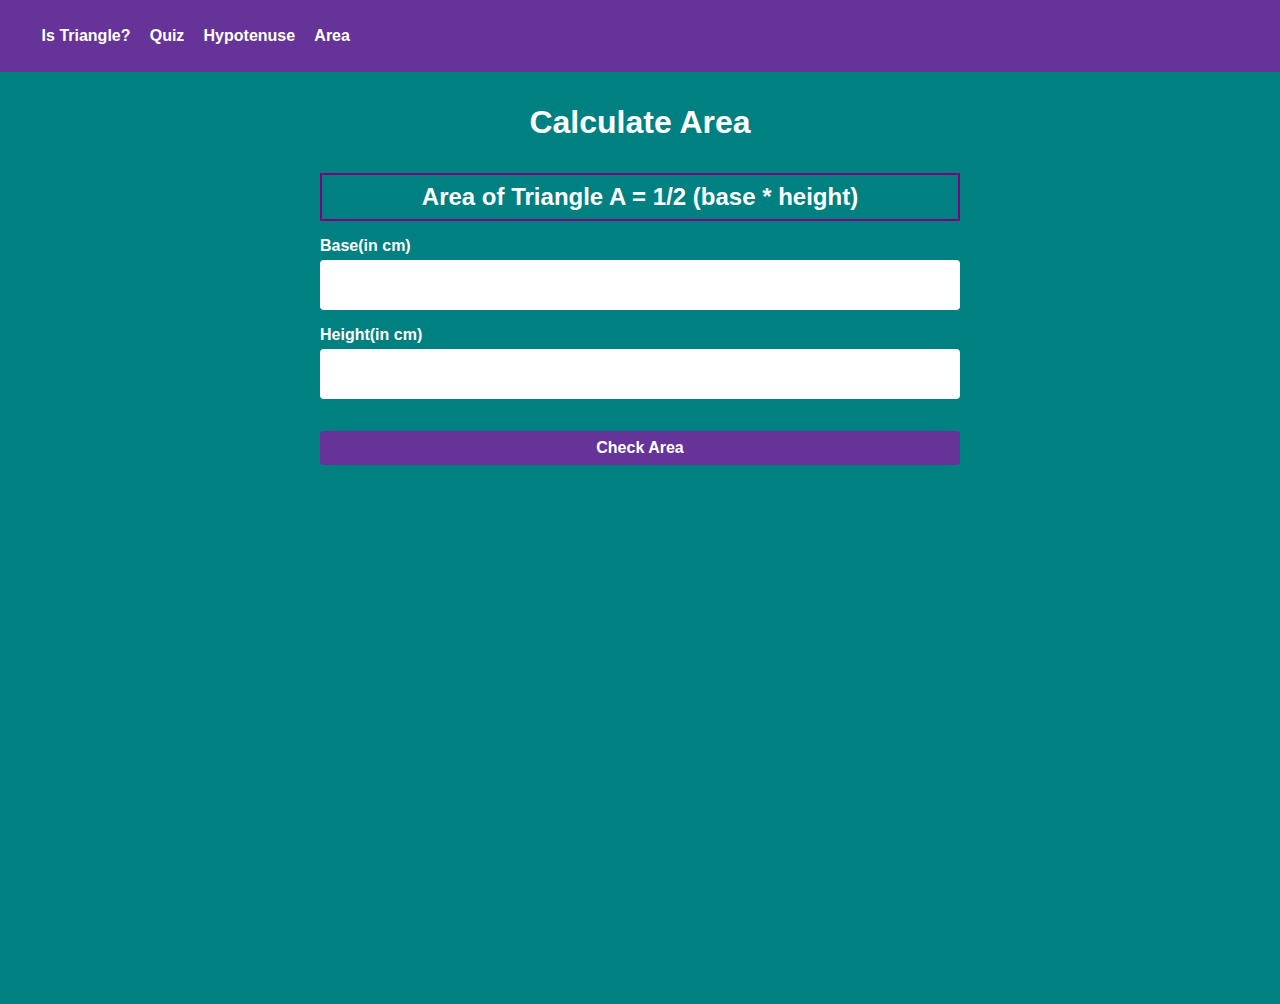
<file: area.html>
<!DOCTYPE html>
<html lang="en">
  <head>
    <meta charset="UTF-8" />
    <meta http-equiv="X-UA-Compatible" content="IE=edge" />
    <meta name="viewport" content="width=device-width, initial-scale=1.0" />
    <title>Area</title>
    <link rel="stylesheet" href="area.css">
  </head>
  <body>
    <header>
    <nav>
      <ul>
      <a href="index.html">Is Triangle?</a>
      <a href="quiz.html">Quiz</a>
      <a href="hypotenuse.html">Hypotenuse</a>
      <a href="area.html">Area</a>
    </ul>
    </nav>
  </header>
    <div class="container">
    <h1 class="heading">Calculate Area</h1>
    <h2 class="formula">Area of Triangle A = 1/2 (base * height)</h2>
    <section class="section">
      <div class="input-container">
    <label>Base(in cm)</label>
    <input type="number" class="input" />
  </div>
  <div class="input-container">
    <label>Height(in cm)</label>
    <input type="number" class="input" />
  </div>
    <button id="btn">Check Area</button>
    <div id="output-box"></div>
  </section>
    </div>
  </body>
  <script src="area.js"></script>
</html>
</file>
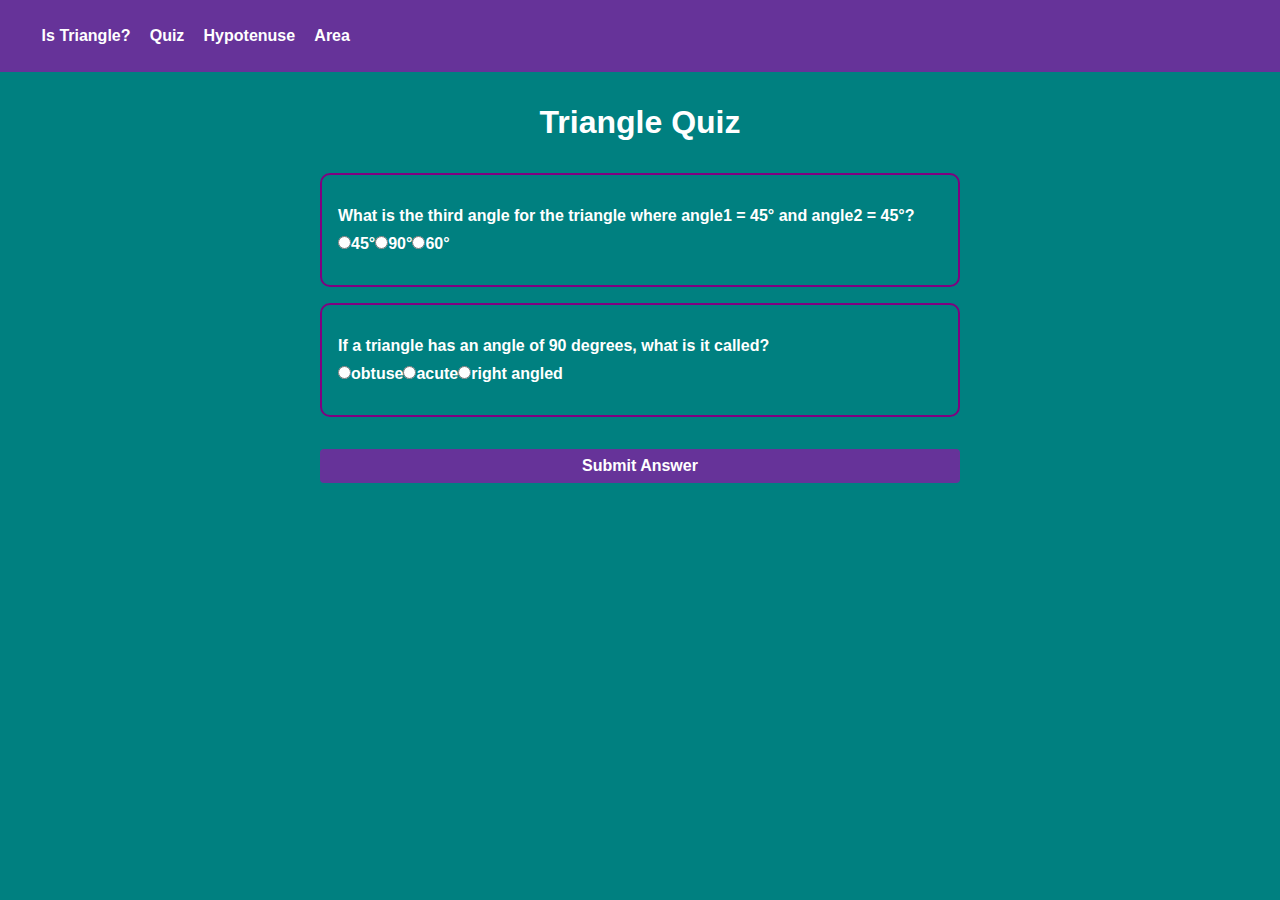
<file: quiz.html>
<!DOCTYPE html>
<html lang="en">
<head>
  <meta charset="UTF-8">
  <meta http-equiv="X-UA-Compatible" content="IE=edge">
  <meta name="viewport" content="width=device-width, initial-scale=1.0">
  <title>Quiz</title>
  <link rel="stylesheet" href="quiz.css">
</head>
<body>
  <header>
  <nav>
    <ul>
    <a href="index.html">Is Triangle?</a>
    <a href="quiz.html">Quiz</a>
    <a href="hypotenuse.html">Hypotenuse</a>
    <a href="area.html">Area</a>
  </ul>
  </nav>
</header>
<h1 class="heading text-center">Triangle Quiz</h1>
<section class="section">
  <form action="#" class="Quiz-form">
    <div class="question-container">
      <p>What is the third angle for the triangle where angle1 = 45° and angle2 = 45°?</p>
      <div class="option-container">
      <label for=""><input type="radio" name="question" value="45°">45°</label>
      <label for=""><input type="radio" name="question" value="90°">90°</label>
      <label for=""><input type="radio" name="question" value="60°">60°</label>
    </div>
    </div>
    <div class="question-container">
      <p>If a triangle has an angle of 90 degrees, what is it called?</p>
      <div class="option-container">
      <label for=""><input type="radio" name="question1" value="obtuse">obtuse</label>
      <label for=""><input type="radio" name="question1" value="acute">acute</label>
      <label for=""><input type="radio" name="question1" value="right angled">right angled</label>
    </div>
    </div>
  </form>

  <button type="submit" class="submit-btn">Submit Answer</button>
  <div id="OutputEl"></div>
</section>
  <script src="quiz.js"></script>
</body>
</html>
</file>
<file: area.css>
*{
  box-sizing: border-box;
  margin: 0;
  padding: 0;
  font-weight: bold;
  font-size: 1rem;
  color: white;
  
}

.heading{
  margin: 2rem;
    font-size: xx-large;
    text-align: center;
}

body{
  background-color:teal;
  font-family: 'Montserrat', sans-serif;
}
.container{
  height: 100vh;
}

header ul{
  background-color: rebeccapurple;
  display: flex;
  align-items: center;
  list-style: none;
  padding: 1.1rem 2rem;
}

header a{
  color: white;
  /* width: 90%; */
  text-decoration: none;
  padding:0.6rem;
}
.section{
  margin: auto;
  max-width: 50%;
  
}
.formula{
  border: 2px solid purple;
  padding: 0.5rem;
  width: 50%;
  margin: auto;
  font-size: 1.5rem;
  text-align: center;
}
.input-container{
  margin: 1rem 0;
}
.input-container input{
  width: 100%;
  margin-top: 5px;
  padding: 1rem;
border-radius: 0.25rem;
  color: black;
  border: none;
}
#btn{
  padding: 0.5rem;
background: rebeccapurple;
  border: none;
border-radius: 0.25rem;
width: 100%;
  margin: 1rem 0;
}


#output-box{
  font-size: 1.5rem;
  text-align: center;
}
</file>
<file: quiz.css>
*{
  box-sizing: border-box;
  margin: 0;
  padding: 0;
  font-weight: bold;
  font-size: 1rem;
  color: white;
  
}

.heading{
  margin: 2rem;
    font-size: xx-large;
    text-align: center;
}

body{
  background-color:teal;
  font-family: 'Montserrat', sans-serif;
}
.container{
  height: 100vh;
}

header ul{
  background-color: rebeccapurple;
  display: flex;
  align-items: center;
  list-style: none;
  padding: 1.1rem 2rem;
}

header a{
  color: white;
  /* width: 90%; */
  text-decoration: none;
  padding:0.6rem;
}
.section{
  margin: auto;
  max-width: 50%;
  
}

.input-container{
  margin: 1rem 0;
}
.input-container input{
  width: 100%;
  margin-top: 5px;
  padding: 1rem;
border-radius: 0.25rem;
  color: black;
  border: none;
}
.submit-btn{
  padding: 0.5rem;
background: rebeccapurple;
  border: none;
border-radius: 0.25rem;
width: 100%;
  margin: 1rem 0;
}
.question-container{
  margin: 1rem 0;
    font-size: 1.2rem;
    border: 2px solid purple;
    border-radius: 10px;
    padding: 2rem 1rem;
}
.option-container{
  margin-top: 10px;
    display: flex;
}
#OutputEl{
  font-size: 1.5rem;
  text-align: center;
}
</file>
